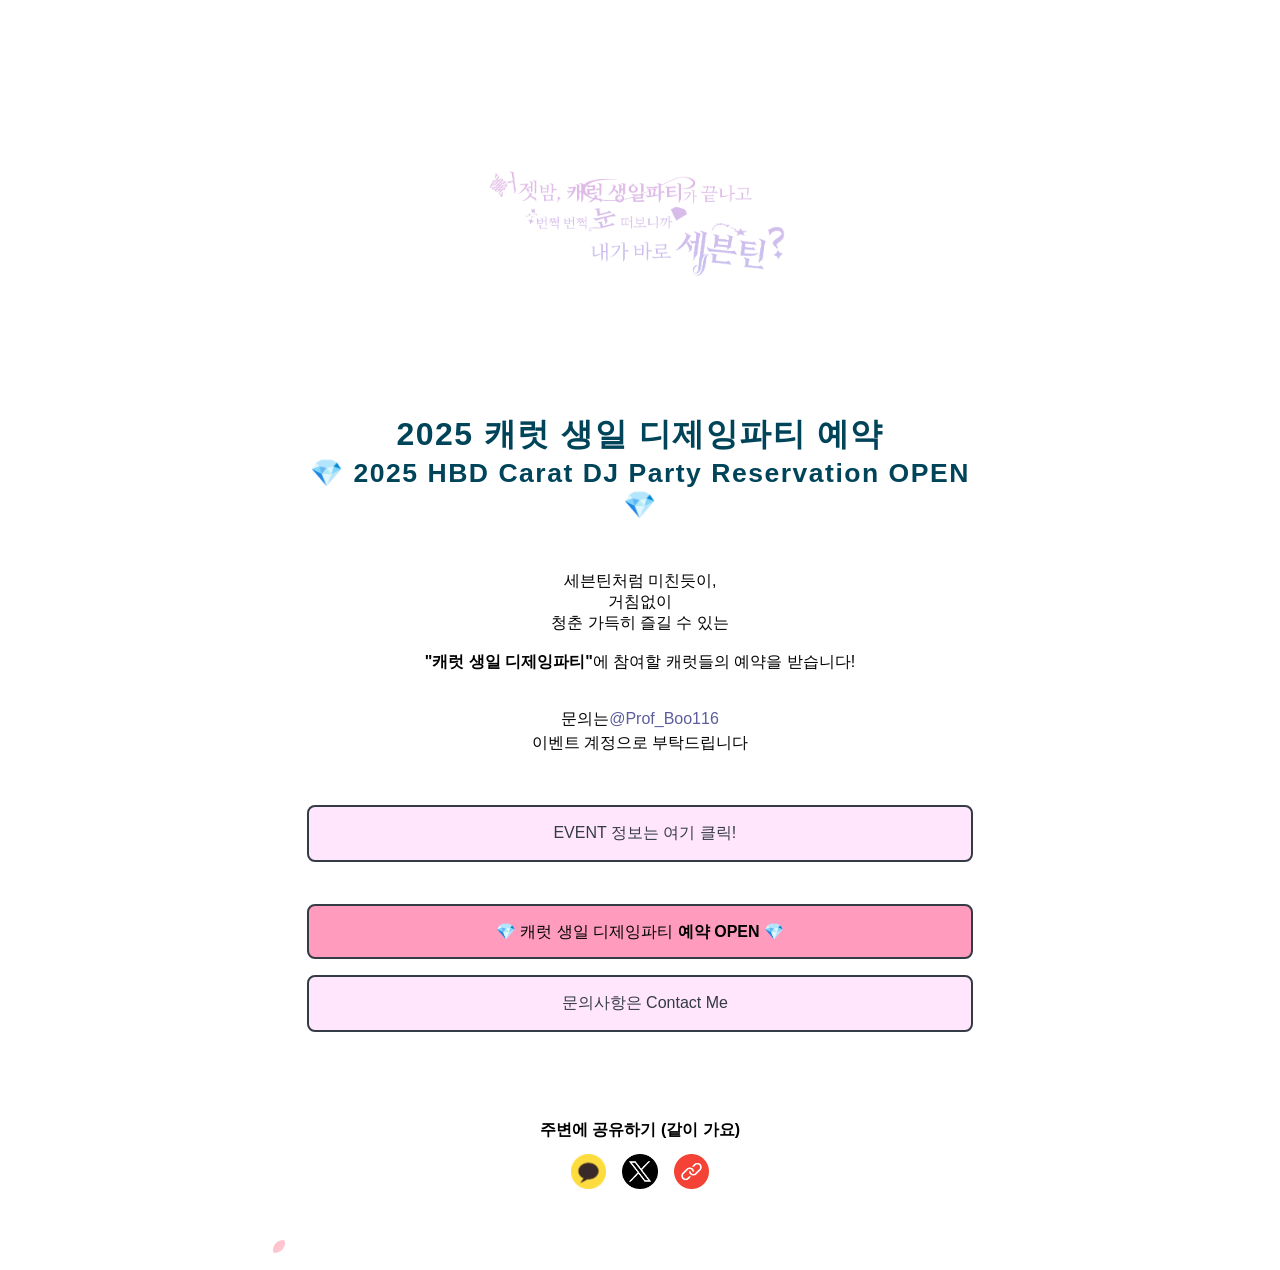
<file: index.html>
<!DOCTYPE html>
<html lang="en">
  <head>
    <meta charset="UTF-8" />

    <link rel="icon" href="/logo.png" />
    <link rel="shortcut icon" href="/logo.png" />
    <link rel="apple-touch-icon" href="/logo.png" />
    <link
      rel="canonical"
      href="https://hyunjoebrother.github.io/2025-caratparty-linksite/"
    />
    <meta
      name="viewport"
      content="width=device-width, initial-scale=1, minimum-scale=1.0, maximum-scale=1.0, user-scalable=no"
    />
    <meta property="og:type" content="website" />
    <meta name="title" content="2025 캐럿 생일 디제잉파티 예약" />
    <meta name="description" content="2025 캐럿 생일 디제잉파티 예약" />
    <meta
      name="Keywords"
      content="세븐틴, 캐럿, 캐럿 생일, 생일클럽, 디제잉파티"
    />
    <meta name="author" content="MEI" />
    <meta property="og:image" content="/og-image.png" />
    <meta property="og:title" content="2025 캐럿 생일 디제잉파티 예약" />
    <meta property="og:description" content="2025 캐럿 생일 디제잉파티 예약" />
    <meta name="twitter:card" content="summary" />
    <meta name="twitter:image" content="/og-image.png" />
    <meta name="twitter:title" content="2025 캐럿 생일 디제잉파티 예약" />
    <meta name="twitter:description" content="2025 캐럿 생일 디제잉파티 예약" />
    <meta
      name="twitter:url"
      content="https://hyunjoebrother.github.io/2025-caratparty-linksite/"
    />
    <meta name="twitter:site" content="@Prof_Boo116" />
    <title>2025 캐럿 생일 디제잉파티 예약</title>

    <script defer src="https://developers.kakao.com/sdk/js/kakao.js"></script>

    <link href="assets/style/index.css" rel="stylesheet" />
    <link href="assets/style/sakura.css" rel="stylesheet" />

    <!-- Google tag (gtag.js) -->
    <script
      async
      src="https://www.googletagmanager.com/gtag/js?id=G-VE86KF4CQD"
    ></script>
    <script>
      window.dataLayer = window.dataLayer || [];
      function gtag() {
        dataLayer.push(arguments);
      }
      gtag("js", new Date());

      gtag("config", "G-VE86KF4CQD");
    </script>

    <script type="text/javascript">
      (function (c, l, a, r, i, t, y) {
        c[a] =
          c[a] ||
          function () {
            (c[a].q = c[a].q || []).push(arguments);
          };
        t = l.createElement(r);
        t.async = 1;
        t.src = "https://www.clarity.ms/tag/" + i;
        y = l.getElementsByTagName(r)[0];
        y.parentNode.insertBefore(t, y);
      })(window, document, "clarity", "script", "prmg8h8vqr");
    </script>
  </head>

  <body>
    <div class="wrapper">
      <div class="container">
        <a href="https://x.com/Prof_Boo116" target="_blank">
          <img
            class="text-logo"
            src="assets/images/logo-text.png"
            style="width: 100%"
            alt=""
        /></a>
        <div class="name">
          <h4>2025 캐럿 생일 디제잉파티 예약</h4>
          <h5>💎 2025 HBD Carat DJ Party Reservation OPEN 💎</h5>
        </div>
        <br />

        <div>
          <p>
            세븐틴처럼 미친듯이,
            <br />
            거침없이
            <br />
            청춘 가득히 즐길 수 있는
            <br />
            <br />
            <strong>"캐럿 생일 디제잉파티"</strong>에 참여할 캐럿들의 예약을
            받습니다!
          </p>
          <br />

          <div class="info-top">
            <p>
              문의는
              <a
                href="https://x.com/Prof_Boo116"
                style="color: rgb(93, 93, 157)"
              >
                @Prof_Boo116</a
              >
            </p>
            <p>이벤트 계정으로 부탁드립니다</p>
          </div>
        </div>
      </div>
      <br />
      <div class="social-media">
        <a
          href="https://x.com/Prof_Boo116/status/1877633379522252897"
          target="_blank"
        >
          <div><i class="fa-solid fa-user"></i>EVENT 정보는 여기 클릭!</div>
        </a>
      </div>
      <div class="info-box" style="background-color: rgb(255, 156, 189)">
        💎 캐럿 생일 디제잉파티 <strong>예약 OPEN</strong> 💎
        <div class="toggle" onclick="vibrate()">
          <i class="fa-solid fa-chevron-down"></i>
        </div>
        <!--details-->
        <div>
          <br />
          <div class="details">
            <div class="projects">
              <a
                href="https://witchform.com/deposit_form.php?idx=747623"
                class="project"
                target="_blank"
              >
                <i class="fa-solid fa-home"></i>
                <ul>
                  <li>
                    <p>2025.02.15 타임1 : 20-22시 예약하기</p>
                  </li>
                  <li><small>미성년자 환영합니다</small></li>
                </ul>
              </a>

              <a
                href="https://witchform.com/deposit_form.php?idx=747625"
                class="project"
                target="_blank"
              >
                <i class="fa-solid fa-download"></i>
                <ul>
                  <li>
                    <p>2025.02.15 타임2 : 22-24시 예약하기</p>
                  </li>
                  <li>
                    <small>성인만 가능합니다. 맥주! 소주!! 호우!!!!!!</small>
                  </li>
                </ul>
              </a>

              <a
                href="https://forms.gle/PXRarLUJP65gy45u6"
                class="project"
                target="_blank"
              >
                <i class="fa-solid fa-download"></i>
                <ul>
                  <li>
                    <p>EVENT Book For Foreigner Carats</p>
                  </li>
                  <li><small>2025 HBD Carat DJ Party Reservation</small></li>
                </ul>
              </a>
            </div>
          </div>
        </div>
      </div>
      <div class="social-media">
        <a href="https://x.com/Prof_Boo116" target="_blank">
          <div><i class="fa-solid fa-user"></i>문의사항은 Contact Me</div>
        </a>
      </div>
      <br />

      <div class="share-container" id="share-card">
        <h3>주변에 공유하기 (같이 가요)</h3>
        <ul>
          <li class="kakao-button">
            <img src="assets/images/icon-kakao.png" alt="" />
          </li>
          <li class="twitter-button">
            <img src="assets/images/icon-twitter.png" alt="" />
          </li>
          <li class="clip-button">
            <img src="assets/images/icon-clip.png" alt="" />
          </li>
        </ul>
      </div>
    </div>
    <script src="assets/js/index.js"></script>
    <script src="assets/js/sakura.js"></script>
    <script src="assets/js/share.js"></script>
    <script>
      var sakura = new Sakura("body");
    </script>
  </body>
</html>
</file>
<file: assets/style/index.css>
* {
  margin: 0;
  padding: 0;
  scroll-behavior: smooth;
  box-sizing: border-box;
}
body {
  background: #fff;
  width: 100%;
  min-height: 100vh;
  font-family: "Roboto", sans-serif;
}
body::-webkit-scrollbar {
  display: none;
}
a {
  color: #343b45;
  text-decoration: none;
}
ul {
  list-style-type: none;
}

.wrapper {
  padding: 4rem 1.2rem 4.8rem 1.2rem;
  margin: auto;
  width: 85%;
}
.container {
  text-align: center;
  display: flex;
  flex-direction: column;
  align-items: center;
  justify-content: center;
  width: 100%;
}

.picture {
  height: 9rem;
  width: 9rem;
  border-radius: 100%;
  overflow: hidden;
}
.picture img {
  height: 9rem;
  width: 9rem;
}
.name {
  padding: 2rem 0;
  font-size: 2rem;
  letter-spacing: 1.5px;
  font-weight: bold;
  color: #00445a;
}

.info-top {
  position: relative;
  width: 100%;
  font-size: 1rem;
  line-height: 150%;
  margin: 1rem 0;
}

.info-top img {
  height: 1.8rem;
  align-items: center;
}

.info-top p {
  position: relative;
  display: flex;
  margin: auto;
  align-items: center;
  justify-content: center;
}

.info-box {
  width: 100%;
  text-align: center;
  background-color: #ffe6fd;
  border-radius: 0.5rem;
  border: 2px solid #343b45;
  margin-top: 2.6rem;
  padding: 1rem 0;
  height: 3.45rem;
  overflow: hidden;
  position: relative;
}

.info-box .toggle {
  padding: 0.94rem;
  width: 100%;
  height: 3.36rem;
  cursor: pointer;
  position: absolute;
  font-size: 1.3rem;
  top: 0;
  right: 0;
}
.info-box.active {
  height: auto;
  padding-bottom: 0;
  overflow: visible;
}

.info-box .toggle i {
  float: right;
  transition: 0.25s;
}

.info-box.active .toggle > i {
  transition: 0.25s;
  transform: rotate(-180deg);
}

.details {
  border-top: 1px solid rgba(0, 0, 0, 0.1);
  width: 95%;
  margin: auto;
}
.details ul {
  display: flex;
  flex-direction: column;
  padding: 0.6rem 0;
  text-align: left;
}
.details ul li {
  color: #4b4c4f;
  padding: 0.8rem;
}

.details h3 {
  margin-bottom: 0.3rem;
}

.details b {
  color: #00445a;
  letter-spacing: 1.3px;
}
.details .about {
  line-height: 1.5rem;
}

.projects {
  width: 100%;
}

.project {
  display: flex;
  align-items: center;
  border-bottom: 1.5px solid #0000001a;
  padding: 0;
  text-decoration: none;
}

.project i {
  font-size: 2rem;
  color: #a80603;
}

.project ul {
  list-style-type: none;
  line-height: 0.2rem;
  margin-top: 0.4rem;
  margin-left: 0.8rem;
}

.project ul li {
  word-wrap: break-word;
  color: #000;
}

.project ul li p {
  font-size: 0.9rem;
  font-weight: 600;
}

.project ul small {
  font-size: 0.8rem;
  color: #eaeaea;
}

.social-media {
  width: 100%;
}

.social-media div {
  width: 100%;
  margin: 1rem 0;
  border-radius: 0.5rem;
  backdrop-filter: blur(10px);
  border: 2px solid #343b45;
  background-color: #ffe6fd;
  padding: 1rem 0;
  transition: all 0.3s ease;
  display: flex;
  align-items: center;
  justify-content: center;
  gap: 0.6rem;
}
.social-media div:hover {
  color: #ffffff;
  background-color: #343b45;
}

.share-container {
  position: relative;
  display: flex;
  flex-direction: column;
  margin-top: 1rem;
  align-items: center;
  justify-content: center;
}

.share-container h3 {
  font-size: 1rem;
  margin-top: 2.4rem;
  margin-bottom: 0.8rem;
}

.share-container ul {
  display: flex;
  flex-direction: row;
  gap: 1rem;
}

.share-container img {
  width: 2.2rem;
  height: 2.2rem;
  cursor: pointer;
}

footer {
  width: 100%;
  display: flex;
  margin-top: 4rem;
  justify-content: center;
}

footer img {
  width: 12rem;
}

@media only screen and (min-width: 1000px) {
  .wrapper {
    width: 55%;
  }
}

@media only screen and (max-width: 767px) {
  .wrapper {
    padding: 2.8rem 1.2rem 3.6rem 1.2rem;
    width: 100%;
  }

  .name {
    font-size: 1.5rem;
    padding: 1.6rem 0 0.6rem 0;
  }

  h3 {
    font-size: 1rem;
  }
  .picture {
    height: 10rem;
    width: 10rem;
    border-radius: 100%;
    overflow: hidden;
  }
  .picture img {
    height: 10rem;
    width: 10rem;
  }

  .info-top {
    font-size: 0.8rem;
  }

  .info-top img {
    height: 1.4rem;
  }

  .info-box {
    margin-top: 1rem;
    height: 3.2rem;
    font-size: 1rem;
    align-items: center;
    justify-content: center;
  }

  .info-box .toggle {
    padding: 1rem;
    height: 3.2rem;
    font-size: 1rem;
  }

  .details {
    width: 90%;
    font-size: 0.8rem;
  }

  .projects {
    width: 90%;
    margin-top: 0.4rem;
  }

  .project i {
    font-size: 1.5rem;
    font-weight: 600;
    color: #a80603;
  }

  .project ul {
    margin-left: 0.5rem;
  }

  .project li p {
    font-size: 0.8rem;
    font-weight: 600;
  }

  .social-media div {
    padding: 0.7rem 0;
    font-size: 1rem;
    gap: 0.3rem;
  }

  .share-container {
    margin-top: 1rem;
    align-items: center;
    justify-content: center;
  }

  .share-container h3 {
    font-size: 0.9rem;
    margin-top: 0.8rem;
    margin-bottom: 0.6rem;
  }

  .share-container ul {
    display: flex;
    flex-direction: row;
    gap: 1rem;
  }

  .share-container img {
    width: 2rem;
    height: 2rem;
  }

  footer {
    width: 100%;
    display: flex;
    margin-top: 2.2rem;
    justify-content: center;
  }

  footer img {
    width: 10rem;
  }
}
</file>
<file: assets/style/sakura.css>
@keyframes fall {
  0% {
    opacity: 0.9;
    top: 0;
  }
  100% {
    opacity: 0.2;
    top: 100%;
  }
}

@keyframes blow-soft-left {
  0% {
    margin-left: 0;
  }
  100% {
    margin-left: -50%;
  }
}

@keyframes blow-medium-left {
  0% {
    margin-left: 0;
  }
  100% {
    margin-left: -100%;
  }
}

@keyframes blow-soft-right {
  0% {
    margin-left: 0;
  }
  100% {
    margin-left: 50%;
  }
}

@keyframes blow-medium-right {
  0% {
    margin-left: 0;
  }
  100% {
    margin-left: 100%;
  }
}

@keyframes sway-0 {
  0% {
    transform: rotate(-5deg);
  }
  40% {
    transform: rotate(28deg);
  }
  100% {
    transform: rotate(3deg);
  }
}

@keyframes sway-1 {
  0% {
    transform: rotate(10deg);
  }
  40% {
    transform: rotate(43deg);
  }
  100% {
    transform: rotate(15deg);
  }
}

@keyframes sway-2 {
  0% {
    transform: rotate(15deg);
  }
  40% {
    transform: rotate(56deg);
  }
  100% {
    transform: rotate(22deg);
  }
}

@keyframes sway-3 {
  0% {
    transform: rotate(25deg);
  }
  40% {
    transform: rotate(74deg);
  }
  100% {
    transform: rotate(37deg);
  }
}

@keyframes sway-4 {
  0% {
    transform: rotate(40deg);
  }
  40% {
    transform: rotate(68deg);
  }
  100% {
    transform: rotate(25deg);
  }
}

@keyframes sway-5 {
  0% {
    transform: rotate(50deg);
  }
  40% {
    transform: rotate(78deg);
  }
  100% {
    transform: rotate(40deg);
  }
}

@keyframes sway-6 {
  0% {
    transform: rotate(65deg);
  }
  40% {
    transform: rotate(92deg);
  }
  100% {
    transform: rotate(58deg);
  }
}

@keyframes sway-7 {
  0% {
    transform: rotate(72deg);
  }
  40% {
    transform: rotate(118deg);
  }
  100% {
    transform: rotate(68deg);
  }
}

@keyframes sway-8 {
  0% {
    transform: rotate(94deg);
  }
  40% {
    transform: rotate(136deg);
  }
  100% {
    transform: rotate(82deg);
  }
}

.sakura {
  pointer-events: none;
  position: absolute;
}
</file>
